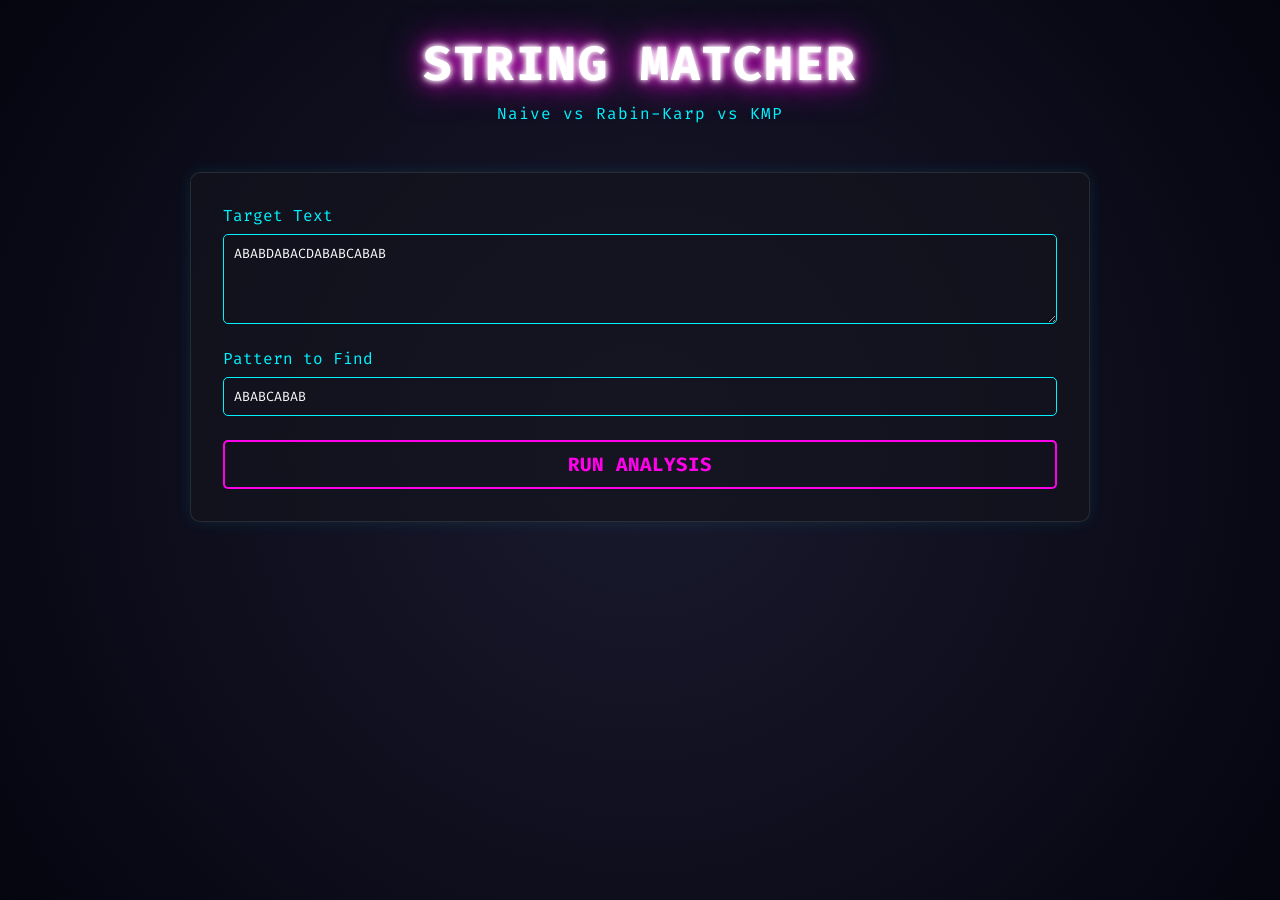
<file: DAA.py/exp2app/index.html>
<!DOCTYPE html>
<html lang="en">
<head>
    <meta charset="UTF-8">
    <meta name="viewport" content="width=device-width, initial-scale=1.0">
    <title>Neon Algo Analyzer</title>
    <link rel="stylesheet" href="style.css">
    <link href="https://fonts.googleapis.com/css2?family=Fira+Code:wght@400;700&display=swap" rel="stylesheet">
</head>
<body>
    <div class="container">
        <header>
            <h1 class="neon-title">STRING <span class="flicker">MATCHER</span></h1>
            <p class="subtitle">Naive vs Rabin-Karp vs KMP</p>
        </header>

        <section class="input-section">
            <div class="input-group">
                <label for="text-input">Target Text</label>
                <textarea id="text-input" rows="4" placeholder="Enter the main text here...">ABABDABACDABABCABAB</textarea>
            </div>
            <div class="input-group">
                <label for="pattern-input">Pattern to Find</label>
                <input type="text" id="pattern-input" placeholder="e.g., ABABCABAB" value="ABABCABAB">
            </div>
            <button id="run-btn" class="neon-button">RUN ANALYSIS</button>
        </section>

        <section class="results-section hidden" id="results-container">
            <div class="card" id="card-naive">
                <h2 class="neon-blue">Naive Search</h2>
                <p>Matches found at index: <span class="matches output"></span></p>
                <p>Comparisons made: <span class="comparisons output glow-text"></span></p>
            </div>
            
            <div class="card" id="card-rk">
                <h2 class="neon-pink">Rabin-Karp</h2>
                <p>Matches found at index: <span class="matches output"></span></p>
                <p>Comparisons made: <span class="comparisons output glow-text"></span></p>
            </div>

            <div class="card" id="card-kmp">
                <h2 class="neon-green">KMP Algorithm</h2>
                <p>Matches found at index: <span class="matches output"></span></p>
                <p>Comparisons made: <span class="comparisons output glow-text"></span></p>
            </div>
        </section>

        <section class="table-section hidden" id="table-container">
            <h2 class="neon-title small">Performance Comparison</h2>
            <div class="table-responsive">
                <table>
                    <thead>
                        <tr>
                            <th>Algorithm</th>
                            <th>Time Complexity (Worst)</th>
                            <th>Actual Comparisons</th>
                            <th>Matches Found</th>
                        </tr>
                    </thead>
                    <tbody id="table-body">
                        </tbody>
                </table>
            </div>
        </section>
    </div>
    <script src="script.js"></script>
</body>
</html>
</file>
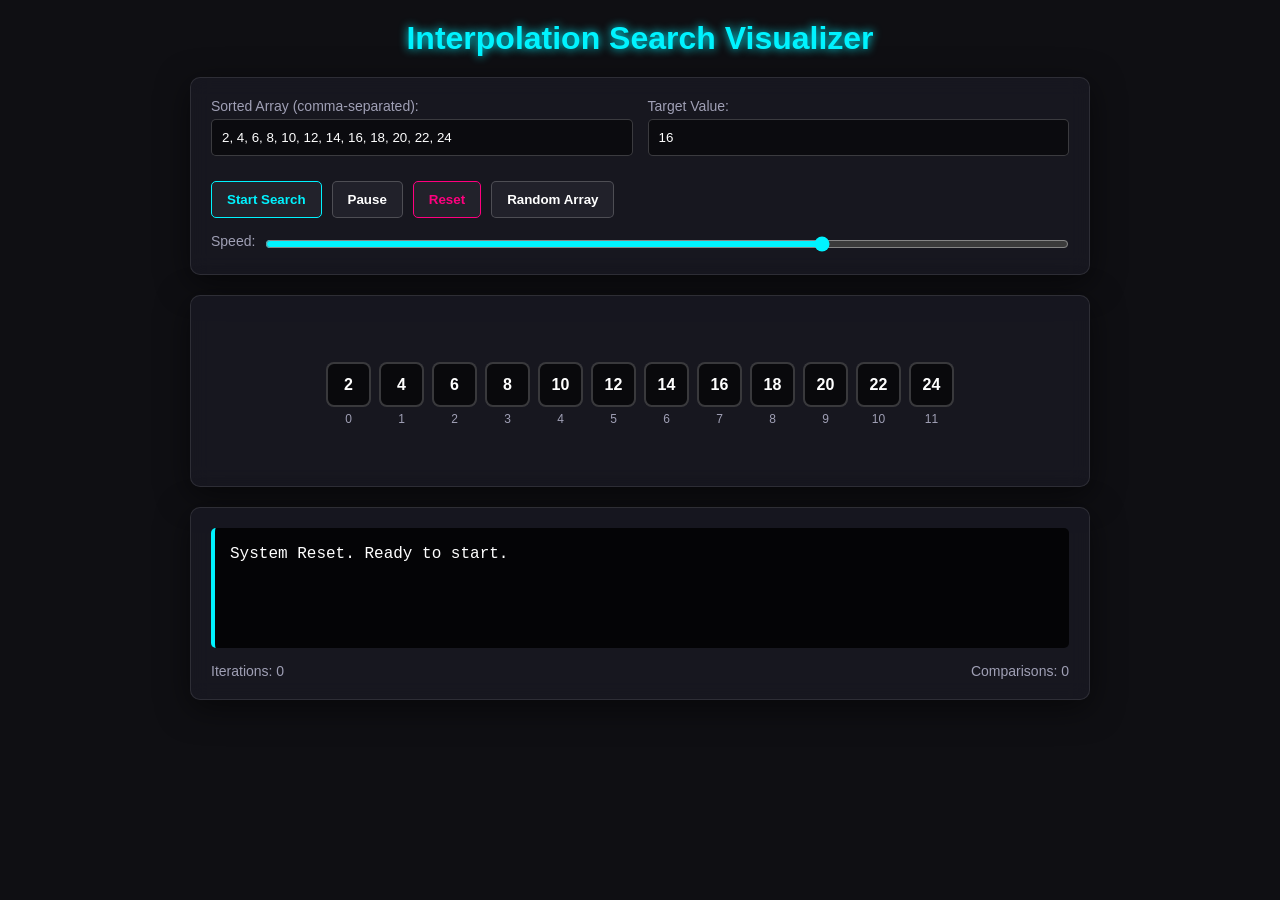
<file: interpolation search.daa.html>
<!DOCTYPE html>
<html lang="en">
<head>
    <meta charset="UTF-8">
    <meta name="viewport" content="width=device-width, initial-scale=1.0">
    <title>Interpolation Search Visualizer</title>
    <style>
        /* CSS Variables for Dark + Neon Theme */
        :root {
            --bg-color: #0f0f13;
            --panel-bg: rgba(25, 25, 35, 0.8);
            --text-main: #ffffff;
            --text-muted: #a0a0b5;
            --neon-blue: #00f3ff;
            --neon-pink: #ff007f;
            --neon-green: #39ff14;
            --neon-red: #ff3333;
            --border-radius: 10px;
        }

        /* Base Resets & Typography */
        * {
            box-sizing: border-box;
            margin: 0;
            padding: 0;
        }

        body {
            background-color: var(--bg-color);
            color: var(--text-main);
            font-family: 'Segoe UI', Tahoma, Geneva, Verdana, sans-serif;
            min-height: 100vh;
            display: flex;
            flex-direction: column;
            align-items: center;
            padding: 20px;
            overflow-x: hidden;
        }

        h1 {
            text-align: center;
            margin-bottom: 20px;
            text-shadow: 0 0 10px var(--neon-blue);
            color: var(--neon-blue);
        }

        /* Glassmorphism Panels */
        .panel {
            background: var(--panel-bg);
            border: 1px solid rgba(255, 255, 255, 0.1);
            backdrop-filter: blur(10px);
            border-radius: var(--border-radius);
            padding: 20px;
            width: 100%;
            max-width: 900px;
            margin-bottom: 20px;
            box-shadow: 0 8px 32px rgba(0, 0, 0, 0.5);
        }

        /* Controls Layout */
        .controls {
            display: flex;
            flex-wrap: wrap;
            gap: 15px;
            align-items: center;
            justify-content: space-between;
        }

        .input-group {
            display: flex;
            flex-direction: column;
            flex: 1;
            min-width: 200px;
        }

        label {
            font-size: 14px;
            margin-bottom: 5px;
            color: var(--text-muted);
        }

        input[type="text"], input[type="number"] {
            background: rgba(0, 0, 0, 0.5);
            border: 1px solid rgba(255, 255, 255, 0.2);
            color: var(--text-main);
            padding: 10px;
            border-radius: 5px;
            outline: none;
            transition: border 0.3s;
        }

        input:focus {
            border-color: var(--neon-blue);
            box-shadow: 0 0 5px var(--neon-blue);
        }

        .btn-group {
            display: flex;
            gap: 10px;
            flex-wrap: wrap;
            margin-top: 10px;
        }

        button {
            background: rgba(255, 255, 255, 0.05);
            color: var(--text-main);
            border: 1px solid rgba(255, 255, 255, 0.2);
            padding: 10px 15px;
            border-radius: 5px;
            cursor: pointer;
            transition: all 0.3s;
            font-weight: bold;
        }

        button:hover {
            background: rgba(255, 255, 255, 0.1);
        }

        button.primary { border-color: var(--neon-blue); color: var(--neon-blue); }
        button.primary:hover { background: var(--neon-blue); color: var(--bg-color); box-shadow: 0 0 10px var(--neon-blue); }
        
        button.danger { border-color: var(--neon-pink); color: var(--neon-pink); }
        button.danger:hover { background: var(--neon-pink); color: var(--bg-color); box-shadow: 0 0 10px var(--neon-pink); }

        /* Sliders */
        .slider-group {
            display: flex;
            align-items: center;
            gap: 10px;
            width: 100%;
        }

        input[type="range"] {
            flex: 1;
            accent-color: var(--neon-blue);
        }

        /* Error Banner */
        #error-msg {
            color: var(--neon-red);
            font-weight: bold;
            margin-top: 10px;
            display: none;
            text-align: center;
            text-shadow: 0 0 5px var(--neon-red);
        }

        /* Visualization Area */
        .visualizer {
            display: flex;
            justify-content: center;
            align-items: flex-end;
            min-height: 150px;
            padding: 40px 10px;
            gap: 8px;
            flex-wrap: nowrap;
            overflow-x: auto;
        }

        .array-item-container {
            display: flex;
            flex-direction: column;
            align-items: center;
            position: relative;
        }

        .box {
            width: 45px;
            height: 45px;
            background: rgba(0, 0, 0, 0.6);
            border: 2px solid rgba(255, 255, 255, 0.2);
            border-radius: 8px;
            display: flex;
            justify-content: center;
            align-items: center;
            font-size: 16px;
            font-weight: bold;
            transition: all 0.3s ease;
            position: relative;
        }

        .index-label {
            font-size: 12px;
            color: var(--text-muted);
            margin-top: 5px;
        }

        .pointer {
            font-size: 12px;
            font-weight: bold;
            position: absolute;
            top: -25px;
            opacity: 0;
            transition: opacity 0.3s;
            text-shadow: 0 0 5px currentColor;
        }

        /* Highlights */
        .box.low { border-color: var(--neon-blue); box-shadow: 0 0 15px var(--neon-blue); transform: translateY(-5px); }
        .pointer.low { opacity: 1; color: var(--neon-blue); }

        .box.high { border-color: var(--neon-pink); box-shadow: 0 0 15px var(--neon-pink); transform: translateY(-5px); }
        .pointer.high { opacity: 1; color: var(--neon-pink); }

        .box.pos { background: rgba(255, 255, 0, 0.2); border-color: #ffff00; box-shadow: 0 0 15px #ffff00; transform: scale(1.1); }
        .pointer.pos { opacity: 1; color: #ffff00; top: -45px; } /* Stacked above high/low if overlapping */

        .box.found { background: rgba(57, 255, 20, 0.2); border-color: var(--neon-green); box-shadow: 0 0 20px var(--neon-green); transform: scale(1.2); }
        
        .box.dimmed { opacity: 0.3; }

        /* Explanation Panel */
        .explanation {
            font-family: 'Courier New', Courier, monospace;
            background: rgba(0, 0, 0, 0.8);
            padding: 15px;
            border-radius: 5px;
            border-left: 4px solid var(--neon-blue);
            min-height: 120px;
        }

        .explanation p { margin-bottom: 8px; line-height: 1.4; }
        .highlight-math { color: #ffff00; font-weight: bold; }
        .highlight-success { color: var(--neon-green); font-weight: bold; }
        .highlight-fail { color: var(--neon-red); font-weight: bold; }

        .stats {
            display: flex;
            justify-content: space-between;
            margin-top: 15px;
            font-size: 14px;
            color: var(--text-muted);
        }

        /* Responsive */
        @media (max-width: 768px) {
            .box { width: 35px; height: 35px; font-size: 14px; }
            .visualizer { justify-content: flex-start; }
            .controls { flex-direction: column; align-items: stretch; }
            .btn-group { justify-content: center; }
        }
    </style>
</head>
<body>

    <h1>Interpolation Search Visualizer</h1>

    <div class="panel">
        <div class="controls">
            <div class="input-group">
                <label for="array-input">Sorted Array (comma-separated):</label>
                <input type="text" id="array-input" value="2, 4, 6, 8, 10, 12, 14, 16, 18, 20, 22, 24">
            </div>
            <div class="input-group">
                <label for="target-input">Target Value:</label>
                <input type="number" id="target-input" value="16">
            </div>
        </div>
        
        <div id="error-msg">Error: Array must be sorted in ascending order!</div>

        <div class="controls" style="margin-top: 15px;">
            <div class="btn-group">
                <button class="primary" id="btn-start" onclick="initSearch()">Start Search</button>
                <button id="btn-pause" onclick="togglePause()">Pause</button>
                <button class="danger" onclick="resetVisualizer()">Reset</button>
                <button onclick="generateRandomArray()">Random Array</button>
            </div>
            
            <div class="slider-group">
                <label for="speed-slider">Speed:</label>
                <input type="range" id="speed-slider" min="1" max="100" value="70">
            </div>
        </div>
    </div>

    <div class="panel">
        <div class="visualizer" id="visualizer-container">
            </div>
    </div>

    <div class="panel">
        <div class="explanation" id="explanation-box">
            <p>Welcome to Interpolation Search Visualizer.</p>
            <p>Enter an array and a target, then click "Start Search".</p>
        </div>
        <div class="stats">
            <span id="stat-iterations">Iterations: 0</span>
            <span id="stat-comparisons">Comparisons: 0</span>
        </div>
    </div>

    <script>
        // --- State Management ---
        let currentArray = [];
        let targetValue = null;
        let isSearching = false;
        let isPaused = false;
        let abortController = null;
        let comparisons = 0;
        let iterations = 0;

        // --- Audio Context Setup ---
        const AudioContext = window.AudioContext || window.webkitAudioContext;
        const audioCtx = new AudioContext();

        function playSound(type) {
            if (audioCtx.state === 'suspended') audioCtx.resume();
            const oscillator = audioCtx.createOscillator();
            const gainNode = audioCtx.createGain();
            
            oscillator.connect(gainNode);
            gainNode.connect(audioCtx.destination);
            
            if (type === 'tick') {
                oscillator.type = 'sine';
                oscillator.frequency.setValueAtTime(400, audioCtx.currentTime);
                oscillator.frequency.exponentialRampToValueAtTime(600, audioCtx.currentTime + 0.1);
                gainNode.gain.setValueAtTime(0.1, audioCtx.currentTime);
                gainNode.gain.exponentialRampToValueAtTime(0.001, audioCtx.currentTime + 0.1);
                oscillator.start();
                oscillator.stop(audioCtx.currentTime + 0.1);
            } else if (type === 'found') {
                oscillator.type = 'triangle';
                oscillator.frequency.setValueAtTime(440, audioCtx.currentTime);
                oscillator.frequency.setValueAtTime(880, audioCtx.currentTime + 0.1);
                gainNode.gain.setValueAtTime(0.2, audioCtx.currentTime);
                gainNode.gain.exponentialRampToValueAtTime(0.001, audioCtx.currentTime + 0.5);
                oscillator.start();
                oscillator.stop(audioCtx.currentTime + 0.5);
            } else if (type === 'error') {
                oscillator.type = 'sawtooth';
                oscillator.frequency.setValueAtTime(150, audioCtx.currentTime);
                gainNode.gain.setValueAtTime(0.2, audioCtx.currentTime);
                gainNode.gain.exponentialRampToValueAtTime(0.001, audioCtx.currentTime + 0.3);
                oscillator.start();
                oscillator.stop(audioCtx.currentTime + 0.3);
            }
        }

        // --- Utility Functions ---
        async function sleep() {
            const speedSlider = document.getElementById('speed-slider').value;
            // Map slider (1-100) to delay (1500ms to 50ms)
            const ms = 1500 - (speedSlider * 14.5); 
            
            while (isPaused) {
                await new Promise(resolve => setTimeout(resolve, 100));
            }
            await new Promise(resolve => setTimeout(resolve, ms));
        }

        function isSorted(arr) {
            for (let i = 0; i < arr.length - 1; i++) {
                if (arr[i] > arr[i + 1]) return false;
            }
            return true;
        }

        function updateExplanation(htmlContent) {
            document.getElementById('explanation-box').innerHTML = htmlContent;
        }

        function updateStats() {
            document.getElementById('stat-iterations').innerText = `Iterations: ${iterations}`;
            document.getElementById('stat-comparisons').innerText = `Comparisons: ${comparisons}`;
        }

        // --- UI Rendering ---
        function renderArray() {
            const container = document.getElementById('visualizer-container');
            container.innerHTML = '';
            
            currentArray.forEach((value, index) => {
                const itemContainer = document.createElement('div');
                itemContainer.className = 'array-item-container';
                itemContainer.id = `container-${index}`;

                const pointerLabel = document.createElement('div');
                pointerLabel.className = 'pointer';
                pointerLabel.id = `pointer-${index}`;

                const box = document.createElement('div');
                box.className = 'box';
                box.id = `box-${index}`;
                box.innerText = value;

                const indexLabel = document.createElement('div');
                indexLabel.className = 'index-label';
                indexLabel.innerText = index;

                itemContainer.appendChild(pointerLabel);
                itemContainer.appendChild(box);
                itemContainer.appendChild(indexLabel);
                container.appendChild(itemContainer);
            });
        }

        function clearHighlights() {
            const boxes = document.querySelectorAll('.box');
            const pointers = document.querySelectorAll('.pointer');
            boxes.forEach(box => {
                box.classList.remove('low', 'high', 'pos', 'found', 'dimmed');
            });
            pointers.forEach(ptr => {
                ptr.classList.remove('low', 'high', 'pos');
                ptr.innerText = '';
            });
        }

        function dimOutside(low, high) {
            currentArray.forEach((_, index) => {
                const box = document.getElementById(`box-${index}`);
                if (index < low || index > high) {
                    box.classList.add('dimmed');
                } else {
                    box.classList.remove('dimmed');
                }
            });
        }

        function setHighlight(index, type, labelText) {
            if (index < 0 || index >= currentArray.length) return;
            const box = document.getElementById(`box-${index}`);
            const pointer = document.getElementById(`pointer-${index}`);
            
            box.classList.add(type);
            pointer.classList.add(type);
            
            // Append text if multiple pointers land on the same index
            if (pointer.innerText && pointer.innerText !== labelText) {
                pointer.innerText += ` / ${labelText}`;
            } else {
                pointer.innerText = labelText;
            }
        }

        // --- Pre-Search Setup ---
        function parseInput() {
            const rawStr = document.getElementById('array-input').value;
            const arr = rawStr.split(',').map(item => parseInt(item.trim())).filter(item => !isNaN(item));
            
            const errorMsg = document.getElementById('error-msg');
            if (!isSorted(arr)) {
                errorMsg.style.display = 'block';
                playSound('error');
                return null;
            }
            errorMsg.style.display = 'none';
            
            const target = parseInt(document.getElementById('target-input').value);
            if (isNaN(target)) {
                alert("Please enter a valid target number.");
                return null;
            }
            
            return { arr, target };
        }

        function generateRandomArray() {
            if (isSearching) return;
            let arr = [];
            let current = Math.floor(Math.random() * 10) + 1;
            const length = Math.floor(Math.random() * 10) + 10; // 10 to 20 elements
            
            for (let i = 0; i < length; i++) {
                arr.push(current);
                // Linear-ish distribution favors interpolation search
                current += Math.floor(Math.random() * 5) + 2; 
            }
            
            document.getElementById('array-input').value = arr.join(', ');
            // Pick a random element from the array to be the target (80% chance), or a random missing number (20%)
            if (Math.random() > 0.2) {
                document.getElementById('target-input').value = arr[Math.floor(Math.random() * arr.length)];
            } else {
                document.getElementById('target-input').value = arr[Math.floor(Math.random() * arr.length)] + 1;
            }
            
            resetVisualizer();
        }

        function togglePause() {
            if (!isSearching) return;
            isPaused = !isPaused;
            document.getElementById('btn-pause').innerText = isPaused ? "Resume" : "Pause";
        }

        function resetVisualizer() {
            isSearching = false;
            isPaused = false;
            iterations = 0;
            comparisons = 0;
            document.getElementById('btn-pause').innerText = "Pause";
            document.getElementById('btn-start').disabled = false;
            
            const data = parseInput();
            if (data) {
                currentArray = data.arr;
                renderArray();
                updateExplanation("<p>System Reset. Ready to start.</p>");
                updateStats();
            }
        }

        // --- Core Algorithm Logic & Animation ---
        async function initSearch() {
            if (isSearching) return;
            
            const data = parseInput();
            if (!data) return;

            currentArray = data.arr;
            targetValue = data.target;
            isSearching = true;
            isPaused = false;
            iterations = 0;
            comparisons = 0;
            
            document.getElementById('btn-start').disabled = true;
            renderArray();
            updateStats();

            await interpolationSearch(currentArray, targetValue);
            
            isSearching = false;
            document.getElementById('btn-start').disabled = false;
        }

        // EXACT LOGIC ADAPTED FOR VISUALIZATION
        async function interpolationSearch(arr, target) {
            let low = 0;
            let high = arr.length - 1;

            updateExplanation(`<p>Starting search for Target: <span class="highlight-math">${target}</span></p>
                               <p>Initial bounds: low = ${low}, high = ${high}</p>`);
            await sleep();

            while (low <= high && target >= arr[low] && target <= arr[high]) {
                iterations++;
                comparisons += 3; // roughly 3 comparisons in the while condition
                updateStats();

                clearHighlights();
                dimOutside(low, high);
                setHighlight(low, 'low', 'Low');
                setHighlight(high, 'high', 'High');
                playSound('tick');

                updateExplanation(`<p>Current bounds valid. Calculating estimated position (pos):</p>
                                   <p>pos = low + Math.floor(((high - low) / (arr[high] - arr[low])) * (target - arr[low]))</p>
                                   <p>pos = ${low} + Math.floor(((${high} - ${low}) / (${arr[high]} - ${arr[low]})) * (${target} - ${arr[low]}))</p>`);
                await sleep();

                let pos = low + Math.floor(
                    ((high - low) / (arr[high] - arr[low])) * (target - arr[low])
                );

                setHighlight(pos, 'pos', 'Pos');
                updateExplanation(`<p>Calculated <span class="highlight-math">pos = ${pos}</span>. Checking arr[pos] (${arr[pos]})...</p>`);
                playSound('tick');
                await sleep();

                comparisons++;
                updateStats();
                if (arr[pos] === target) {
                    clearHighlights();
                    setHighlight(pos, 'found', 'Found!');
                    dimOutside(pos, pos);
                    playSound('found');
                    updateExplanation(`<p class="highlight-success">Element found at index ${pos}!</p>
                                       <p>arr[${pos}] === ${target}</p>`);
                    return pos;
                }

                comparisons++;
                updateStats();
                if (arr[pos] < target) {
                    updateExplanation(`<p>arr[${pos}] (${arr[pos]}) < target (${target}).</p>
                                       <p>Target must be to the <b>right</b>. Updating low = pos + 1 = ${pos + 1}</p>`);
                    low = pos + 1;
                } else {
                    updateExplanation(`<p>arr[${pos}] (${arr[pos]}) > target (${target}).</p>
                                       <p>Target must be to the <b>left</b>. Updating high = pos - 1 = ${pos - 1}</p>`);
                    high = pos - 1;
                }
                await sleep();
            }

            // Loop termination conditions handled
            clearHighlights();
            playSound('error');
            
            let reason = "";
            if (low > high) reason = `low (${low}) > high (${high})`;
            else if (target < arr[low]) reason = `target (${target}) < arr[low] (${arr[low]})`;
            else if (target > arr[high]) reason = `target (${target}) > arr[high] (${arr[high]})`;

            updateExplanation(`<p class="highlight-fail">Element ${target} not found in the array.</p>
                               <p>Loop terminated because: ${reason}</p>`);
            return -1;
        }

        // Initialize view on load
        window.onload = resetVisualizer;
    </script>
</body>
</html>
</file>
<file: DAA.py/exp2app/style.css>
:root {
    --bg-color: #050510;
    --text-color: #e0e0e0;
    --neon-blue: #00f3ff;
    --neon-pink: #ff00ea;
    --neon-green: #39ff14;
    --glass-bg: rgba(20, 20, 30, 0.7);
}

* {
    box-sizing: border-box;
    margin: 0;
    padding: 0;
    font-family: 'Fira Code', monospace;
}

body {
    background-color: var(--bg-color);
    color: var(--text-color);
    background-image: radial-gradient(circle at center, #1a1a2e 0%, var(--bg-color) 100%);
    min-height: 100vh;
    padding: 2rem 1rem;
}

.container {
    max-width: 900px;
    margin: 0 auto;
}

/* Typography & Neon Effects */
header {
    text-align: center;
    margin-bottom: 3rem;
}

.neon-title {
    font-size: 3rem;
    color: #fff;
    text-shadow: 0 0 5px #fff, 0 0 10px #fff, 0 0 20px var(--neon-pink), 0 0 40px var(--neon-pink);
    letter-spacing: 2px;
}

.neon-title.small {
    font-size: 1.5rem;
    margin-bottom: 1.5rem;
    text-shadow: 0 0 5px #fff, 0 0 10px var(--neon-blue);
}

.flicker {
    animation: flicker 1.5s infinite alternate;
}

.subtitle {
    color: var(--neon-blue);
    margin-top: 0.5rem;
    letter-spacing: 1px;
}

.neon-blue { color: var(--neon-blue); text-shadow: 0 0 10px var(--neon-blue); }
.neon-pink { color: var(--neon-pink); text-shadow: 0 0 10px var(--neon-pink); }
.neon-green { color: var(--neon-green); text-shadow: 0 0 10px var(--neon-green); }

/* Inputs */
.input-section {
    background: var(--glass-bg);
    padding: 2rem;
    border-radius: 10px;
    border: 1px solid rgba(255,255,255,0.1);
    box-shadow: 0 0 15px rgba(0, 243, 255, 0.1);
    margin-bottom: 2rem;
}

.input-group {
    margin-bottom: 1.5rem;
    display: flex;
    flex-direction: column;
}

label {
    margin-bottom: 0.5rem;
    color: var(--neon-blue);
}

textarea, input[type="text"] {
    background: transparent;
    border: 1px solid var(--neon-blue);
    color: #fff;
    padding: 10px;
    border-radius: 5px;
    outline: none;
    transition: all 0.3s ease;
}

textarea:focus, input[type="text"]:focus {
    box-shadow: 0 0 10px var(--neon-blue) inset, 0 0 10px var(--neon-blue);
}

.neon-button {
    background: transparent;
    color: var(--neon-pink);
    border: 2px solid var(--neon-pink);
    padding: 10px 20px;
    font-size: 1.2rem;
    font-weight: bold;
    cursor: pointer;
    width: 100%;
    border-radius: 5px;
    transition: all 0.3s;
    text-transform: uppercase;
}

.neon-button:hover {
    background: var(--neon-pink);
    color: var(--bg-color);
    box-shadow: 0 0 20px var(--neon-pink);
}

/* Results Cards */
.results-section {
    display: grid;
    grid-template-columns: repeat(auto-fit, minmax(250px, 1fr));
    gap: 1.5rem;
    margin-bottom: 3rem;
}

.card {
    background: var(--glass-bg);
    padding: 1.5rem;
    border-radius: 10px;
    border: 1px solid rgba(255,255,255,0.1);
    transition: transform 0.3s ease;
}

.card:hover {
    transform: translateY(-5px);
}

#card-naive { border-bottom: 3px solid var(--neon-blue); }
#card-rk { border-bottom: 3px solid var(--neon-pink); }
#card-kmp { border-bottom: 3px solid var(--neon-green); }

.output {
    font-weight: bold;
    color: #fff;
}

/* Table */
.table-section {
    background: var(--glass-bg);
    padding: 2rem;
    border-radius: 10px;
    border: 1px solid rgba(255,255,255,0.1);
}

.table-responsive {
    overflow-x: auto;
}

table {
    width: 100%;
    border-collapse: collapse;
    text-align: left;
}

th, td {
    padding: 1rem;
    border-bottom: 1px solid rgba(255,255,255,0.1);
}

th {
    color: var(--neon-pink);
    text-transform: uppercase;
}

/* Animations */
.hidden { display: none !important; }

.pulse-animate {
    animation: pulse 0.5s ease-out;
}

@keyframes flicker {
    0%, 18%, 22%, 25%, 53%, 57%, 100% { text-shadow: 0 0 5px #fff, 0 0 20px var(--neon-pink); opacity: 1; }
    20%, 24%, 55% { text-shadow: none; opacity: 0.5; }
}

@keyframes pulse {
    0% { transform: scale(1); filter: brightness(1); }
    50% { transform: scale(1.05); filter: brightness(1.5); }
    100% { transform: scale(1); filter: brightness(1); }
}

/* Mobile Responsiveness */
@media (max-width: 600px) {
    .neon-title { font-size: 2rem; }
    .input-section, .table-section { padding: 1rem; }
}
</file>
